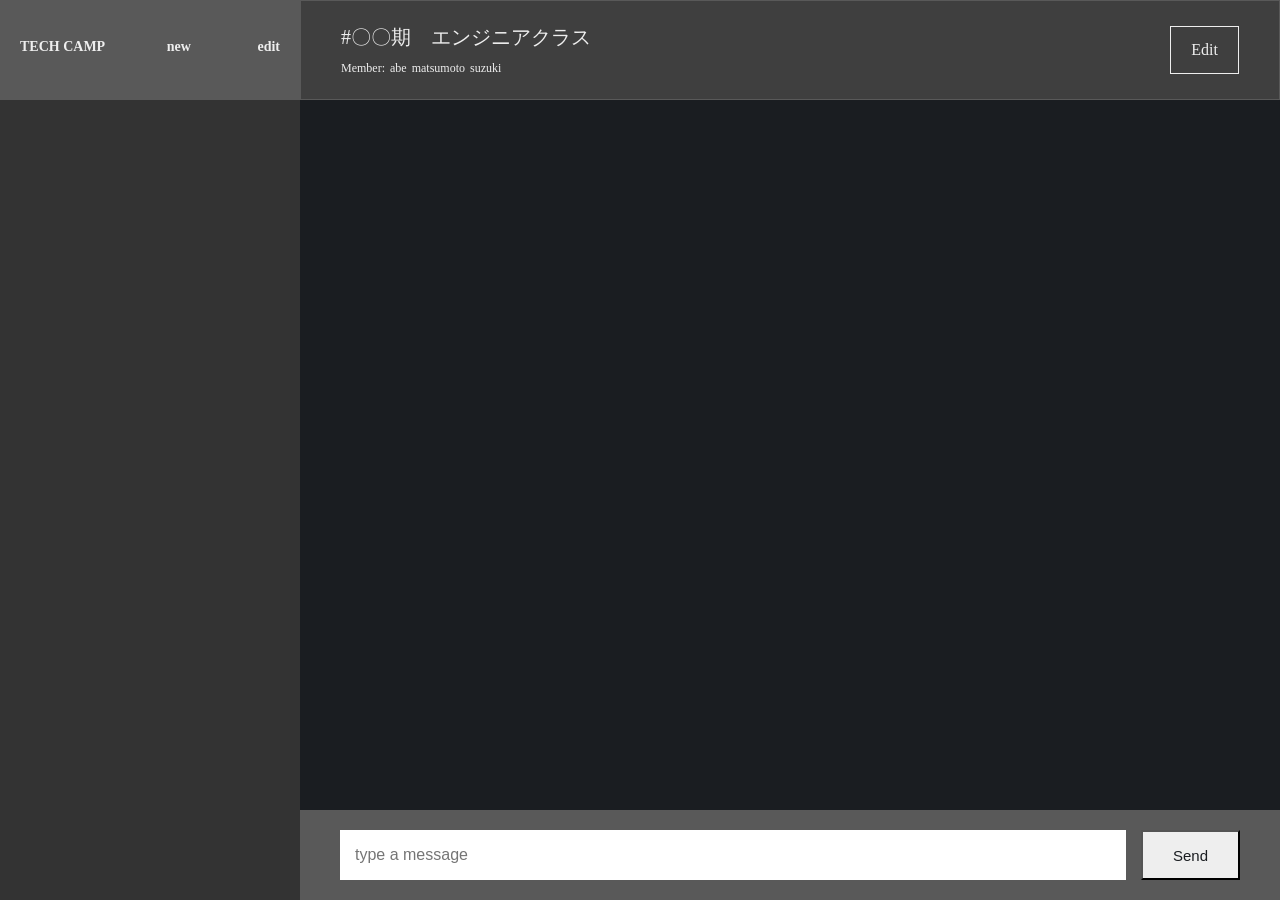
<file: chat-app/index.html>
<!DOCTYPE html>
<html>
<head>
    <meta charset="UTF-8">
    <link rel="stylesheet" href="reset.css">
    <link rel="stylesheet" href="style.css">
    <title>chat-app</title>
</head>
<body>
    <div class="wrapper">
    <div class="chat-side">
        <div class="side-header">
          <div class="side-box">
            <p class="user-name">TECH CAMP</p>
            <div class="menu">
                <a href="#" class="new-group">new</a>
            </div>
            <div class="edit-user">
                <a href="#" class="edit-user">edit</a>
            </div>
          </div>
        </div>
        <div class="groups">
        </div>
    </div>
    <div class="chat-main">
        <div class="main-header">
            <div class="header-leftbox">
            <h2 class="current-group">#〇〇期　エンジニアクラス</h2>
            <ul class="member-list"> Member:
            <li class="member">abe</li>
            <li class="member">matsumoto</li>
            <li class="member">suzuki</li>
            </ul>
            </div>
            <a href ="#" class="edit-btn">Edit</a>
        </div>
        <div class="messages">
        </div>
        <div class="form">
            <form class="new-message">
                <input type="text" placeholder="type a message" class="input-text">
                <input type="submit" value="Send" class="submit-btn"> 
            </form>
        </div>
    </div>
    </div>
</body>
</html>
</file>
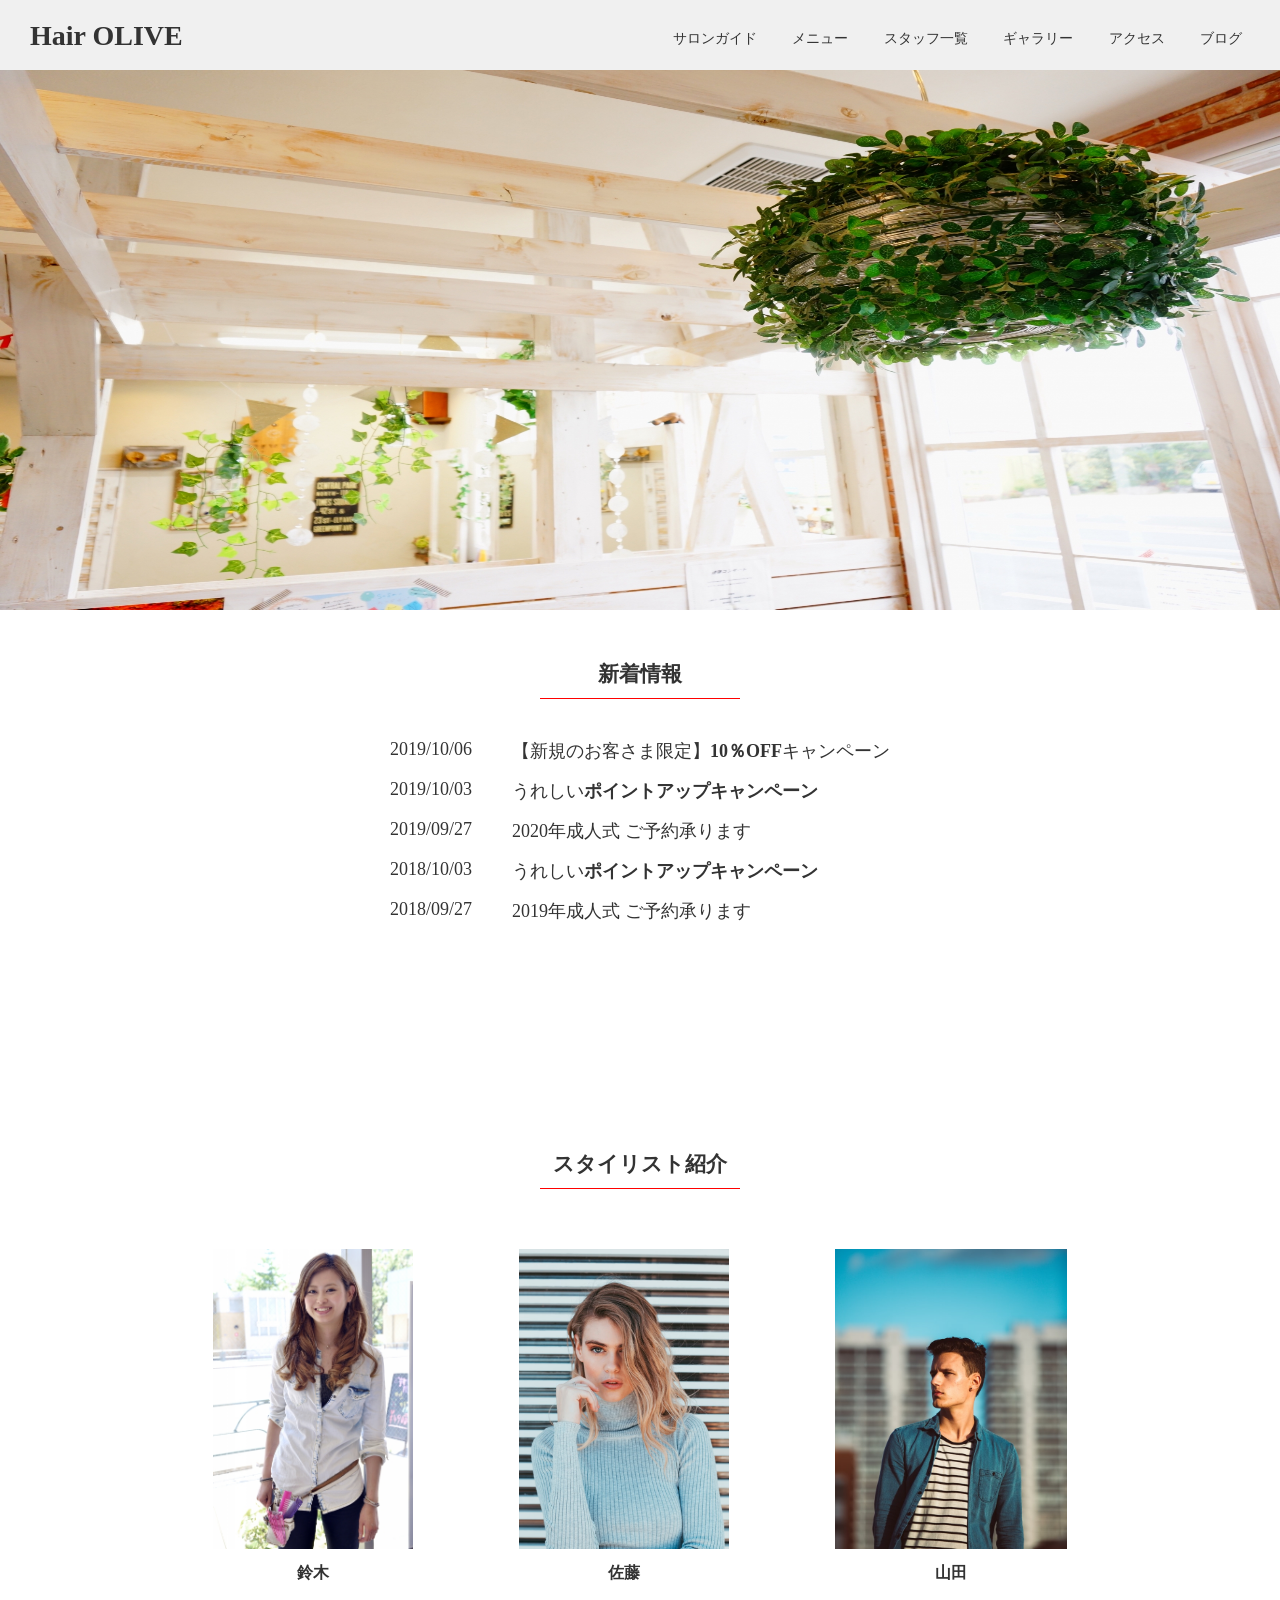
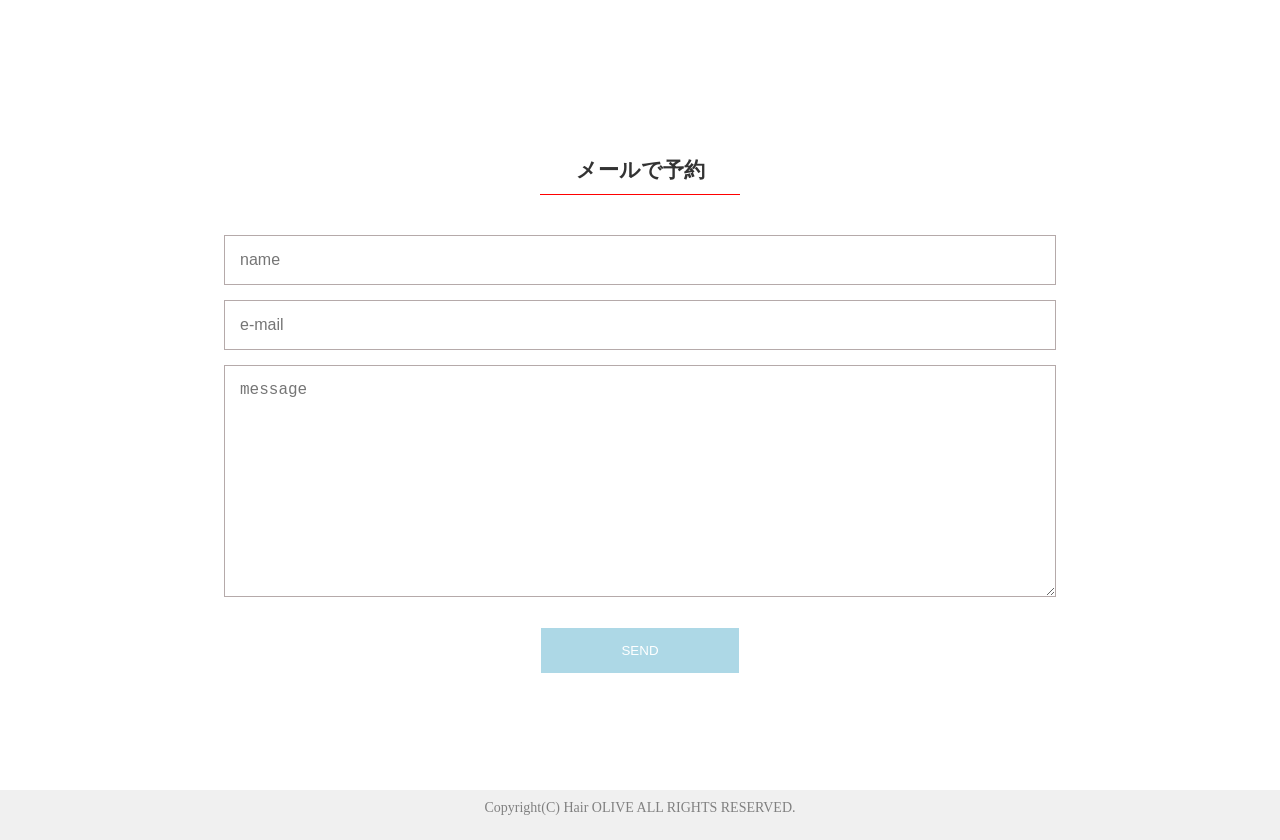
<file: Hair_OLIVE/index.html>
<!DOCTYPE HTML>
<html>
  <head>
    <meta charset="UTF-8">
    <link rel="stylesheet" href="style.css">
    <title>Hair OLIVE</title>
  </head>
  <body>
    <header>
      <div class="heading">
        <h1 class="title">Hair OLIVE</h1>
      </div>
      <div class="navbar">
        <ur class="nav-lists">
          <li>サロンガイド</li>
          <li>メニュー</li>
          <li>スタッフ一覧</li>
          <li>ギャラリー</li>
          <li>アクセス</li>
          <li>ブログ</li>
        </ur>
      </div>
    </header>

    <div class="contents">
      <div class="first-view">
        <img src="images/hero.jpg" alt="トップ画面" class="top-image">
      </div>
      <div class="upper-content">
        <h2 class="heading-name">新着情報</h2>
        <ul class="messages">
          <li class="message">
            <div class="message-date">2019/10/06</div>
            <div>【新規のお客さま限定】<b>10％OFF</b>キャンペーン</div>
          </li>
          <li class="message">
            <div class="message-date">2019/10/03</div>
            <div>うれしい<b>ポイントアップキャンペーン</b></div>
          </li>
          <li class="message">
            <div class="message-date">2019/09/27</div>
            <div>2020年成人式 ご予約承ります</div>
          </li>
          <li class="message">
            <div class="message-date">2018/10/03</div>
            <div>うれしい<b>ポイントアップキャンペーン</b></div>
          </li>
          <li class="message">
            <div class="message-date">2018/09/27</div>
            <div>2019年成人式 ご予約承ります</div>
          </li>
        </ul>
      </div>
      <div class="middle-content">
        <h2 class="heading-name">スタイリスト紹介</h2>
        <ul class="stylist-list">
          <li>
            <img src="images/staff1.jpg" alt="staff1" class="stylist-image">
            <h4 class="stylist-name">鈴木</h4>
          </li>
          <li>
            <img src="images/staff2.jpg" alt="staff2" class="stylist-image">
            <h4 class="stylist-name">佐藤</h4>
          </li>
          <li>
            <img src="images/staff3.jpg" alt="staff3" class="stylist-image">
            <h4 class="stylist-name">山田</h4>
          </li>
        </ul>
      </div>
      <div class="bottom-content">
        <form class="contact-form">
          <h2 class="heading-name">メールで予約</h2>
          <input type="text" placeholder="name" class="small-field">
          <input type="text" placeholder="e-mail" class="small-field">
          <textarea placeholder="message" class="large-field"></textarea>
          <input type="submit" value="SEND" class="send">
        </form>
      </div>
    </div>

    <footer>
      <p>Copyright(C) Hair OLIVE ALL RIGHTS RESERVED.</p
    </footer>
  </body>
</html>
</file>
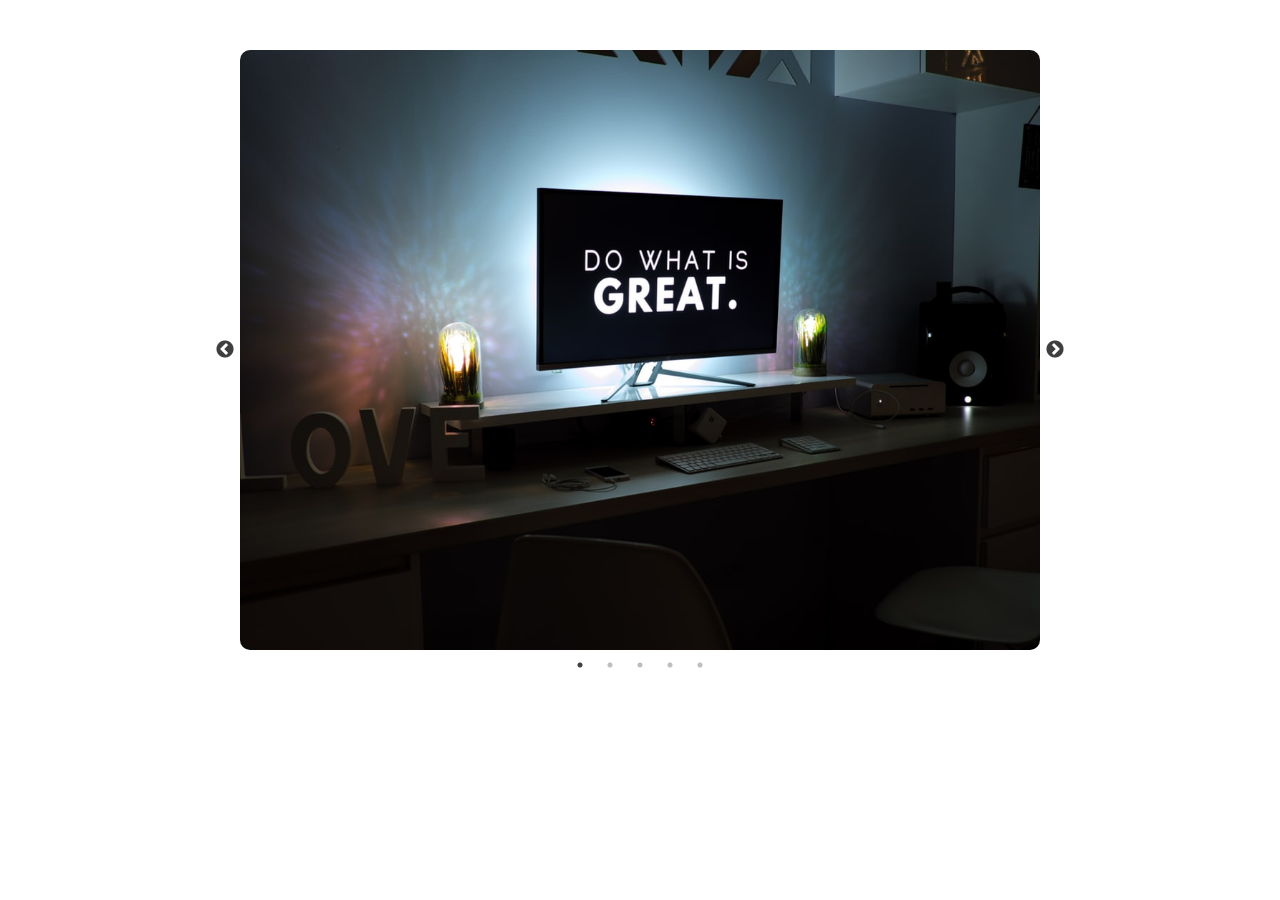
<file: slick/index.html>
<!DOCTYPE html>
<html>
  <head>
    <meta charset="UTF-8" />
    <title>スライドショー</title>
    <link rel="stylesheet" href="slick.css">
    <link rel="stylesheet" href="slick-theme.css">
    <link rel="stylesheet" href="style.css">
  </head>

  <body>

    <div class="slick1">
      <div><img src="images/1.jpg" alt=""></div>
      <div><img src="images/2.jpg" alt=""></div>
      <div><img src="images/3.jpg" alt=""></div>
      <div><img src="images/4.jpg" alt=""></div>
      <div><img src="images/5.jpg" alt=""></div>
    </div>

    <script src="https://cdnjs.cloudflare.com/ajax/libs/jquery/3.1.0/jquery.min.js"></script>
  <script src="slick.min.js"></script>
  <script type="text/javascript">
    $(function(){
      $('.slick1').slick({
        autoplay: true,
        dots: true,
      });
    });
  </script>

  </body>
</html>
</file>
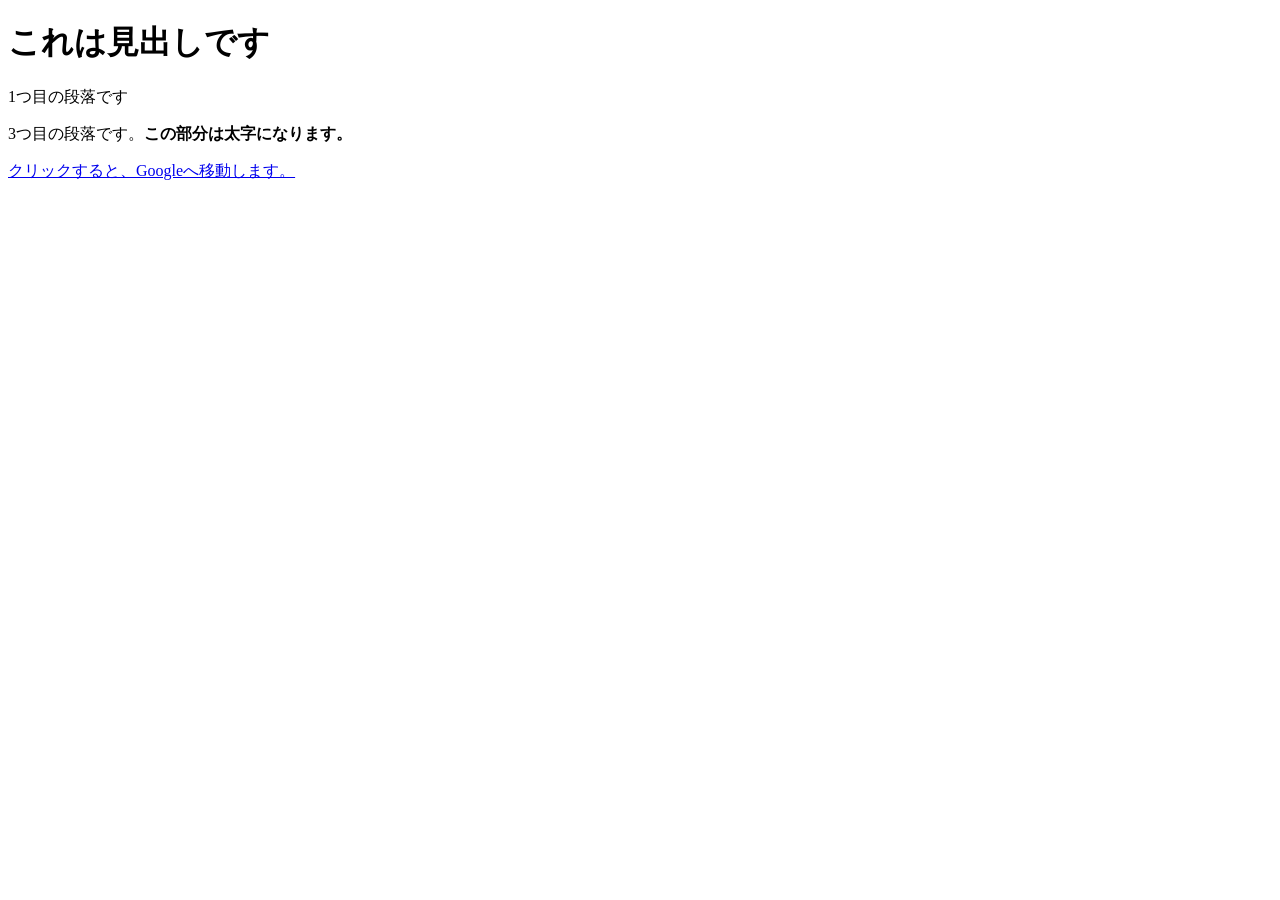
<file: index3-2.html>
<!DOCTYPE HTML>
<html>
  <head>
    <meta charset="UTF-8">
    <title>HTML学習用ウェブサイト</title>
  </head>
  <body>
    <h1>
      これは見出しです
    </h1>
    <p>
      1つ目の段落です
    </p>
    <!-- <p>
      2つ目の段落です
    </p> -->
    <p>
      3つ目の段落です。<b>この部分は太字になります。</b>
    </p>
    <a href="https://www.google.com/">クリックすると、Googleへ移動します。</a>
  </body>
</html>
</file>
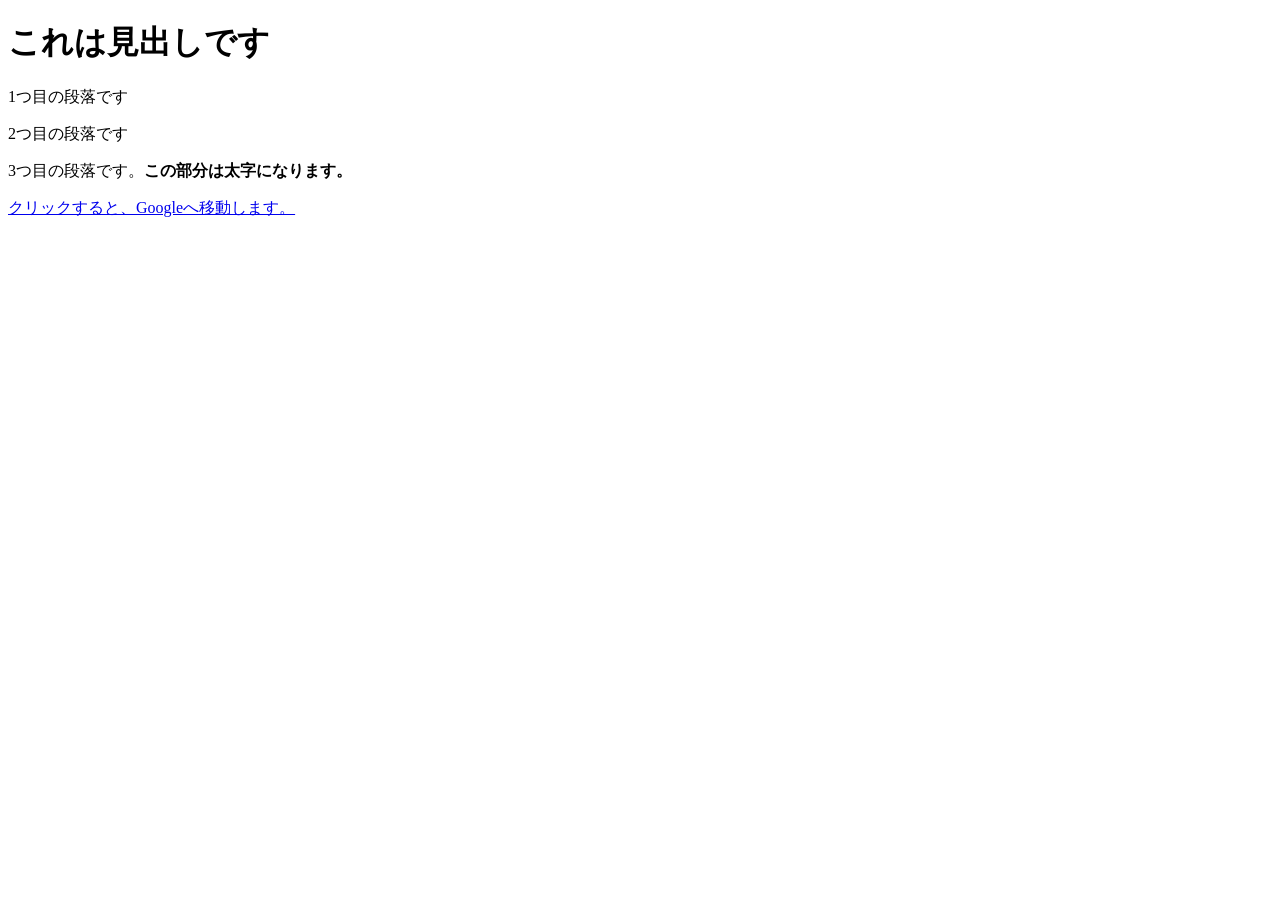
<file: test.html>
<!DOCTYPE HTML>
<html>
  <head>
    <meta charset="UTF-8">
    <title>HTML学習用ウェブサイト</title>
  </head>
  <body>
    <h1>
      これは見出しです
    </h1>
    <p>
      1つ目の段落です
    </p>
    <p>
      2つ目の段落です
    </p>
    <p>
      3つ目の段落です。<b>この部分は太字になります。</b>
    </p>
     <a href="https://www.google.com/">クリックすると、Googleへ移動します。</a>
  </body>
</html>
</file>
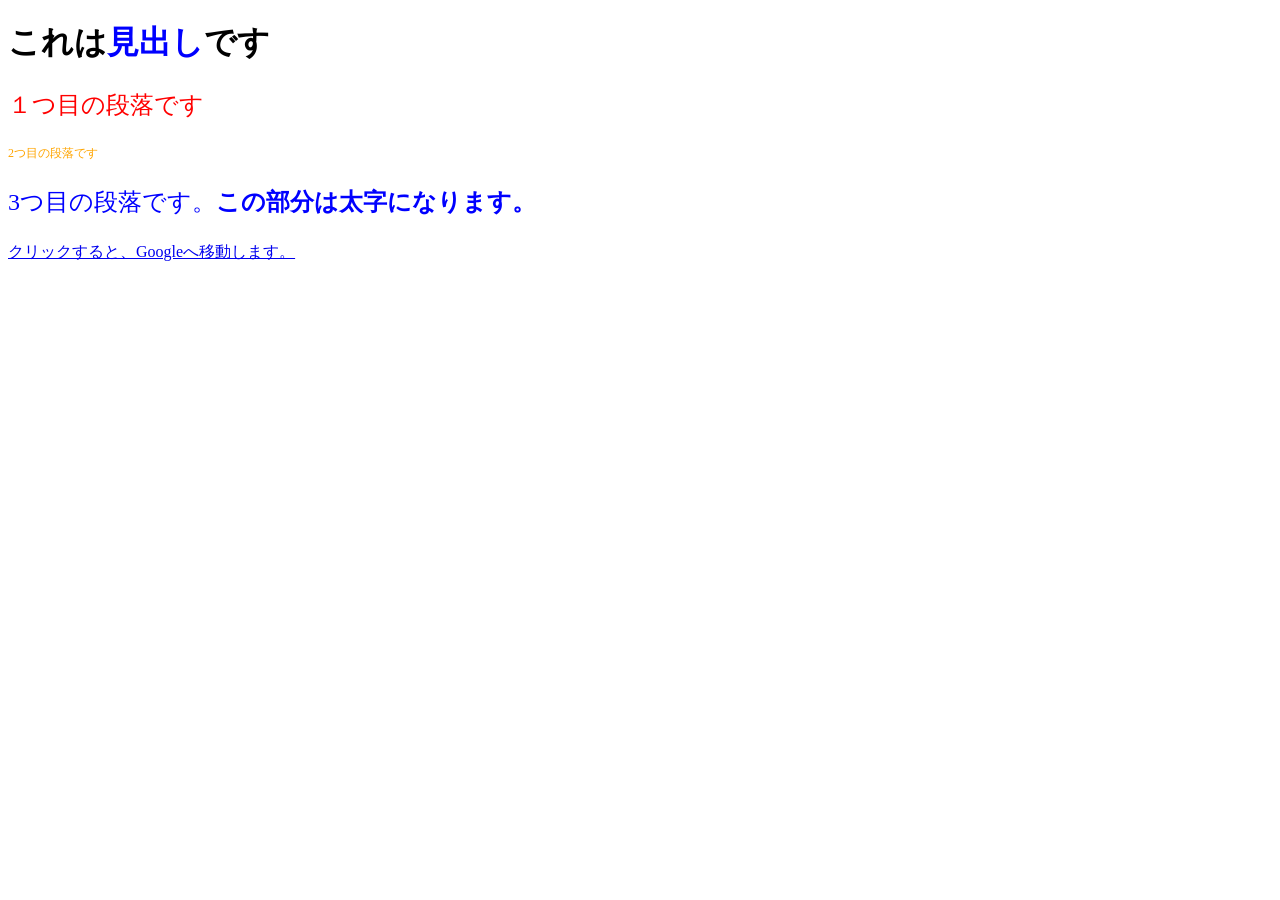
<file: 3-3/index3-3.html>
<!DOCTYPE HTML>
<html>
  <head>
    <meta charset="UTF-8">
    <title>HTML学習用ウェブサイト</title>
    <link rel="stylesheet" href="style3-3.css">
  </head>
  <body>
    <h1>
      これは<span class="blue">見出し</span>です
    </h1>
    <p>
      １つ目の段落です
    </p>
    <p class="second-message">
      2つ目の段落です
    </p>
    <p id="third-message">
      3つ目の段落です。<b>この部分は太字になります。</b>
    </p>
     <a href="https://www.google.com/">クリックすると、Googleへ移動します。</a>
  </body>
</html>
</file>
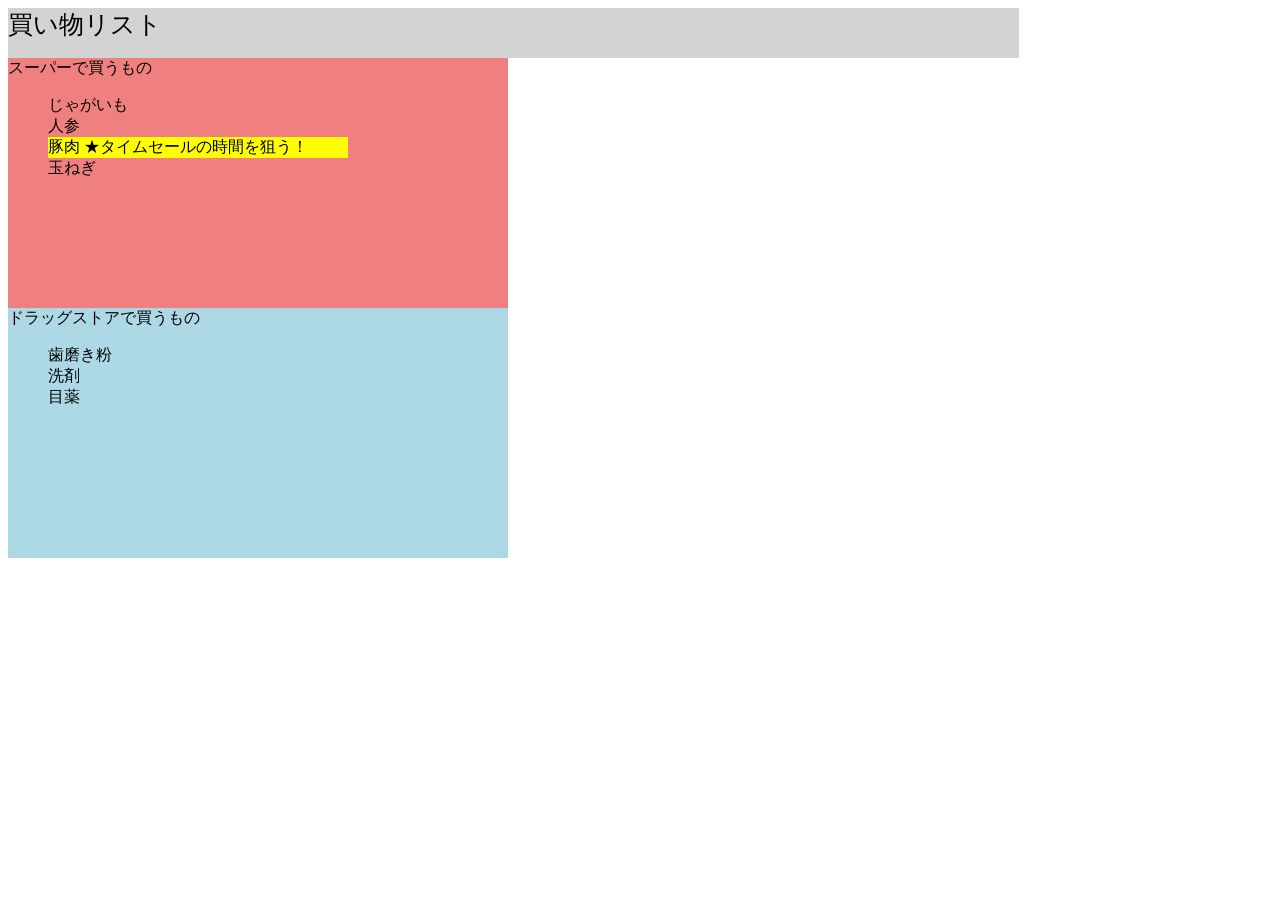
<file: 3-4/index3-4.html>
<!DOCTYPE HTML>
<html>
  <head>
    <meta charset="UTF-8">
    <title>LESSON3-4</title>
    <link rel="stylesheet" href="style3-4.css">
  </head>
  <body>
    <header>
      買い物リスト
    </header>
    <div class="contents">
      <div class="top-content">
        スーパーで買うもの
        <ul class="lists">
          <li class="list">じゃがいも</li>
          <li class="list">人参</li>
          <li class="list featured">豚肉 ★タイムセールの時間を狙う！</li>
          <li class="list">玉ねぎ</li>
        </ul>
      </div>
      <div class="bottom-content">
        ドラッグストアで買うもの
        <ul class="lists">
          <li class="list">歯磨き粉</li>
          <li class="list">洗剤</li>
          <li class="list">目薬</li>
        </ul>
      </div>
    </div>
    <footer>
    </footer>
  </body>
</html>
</file>
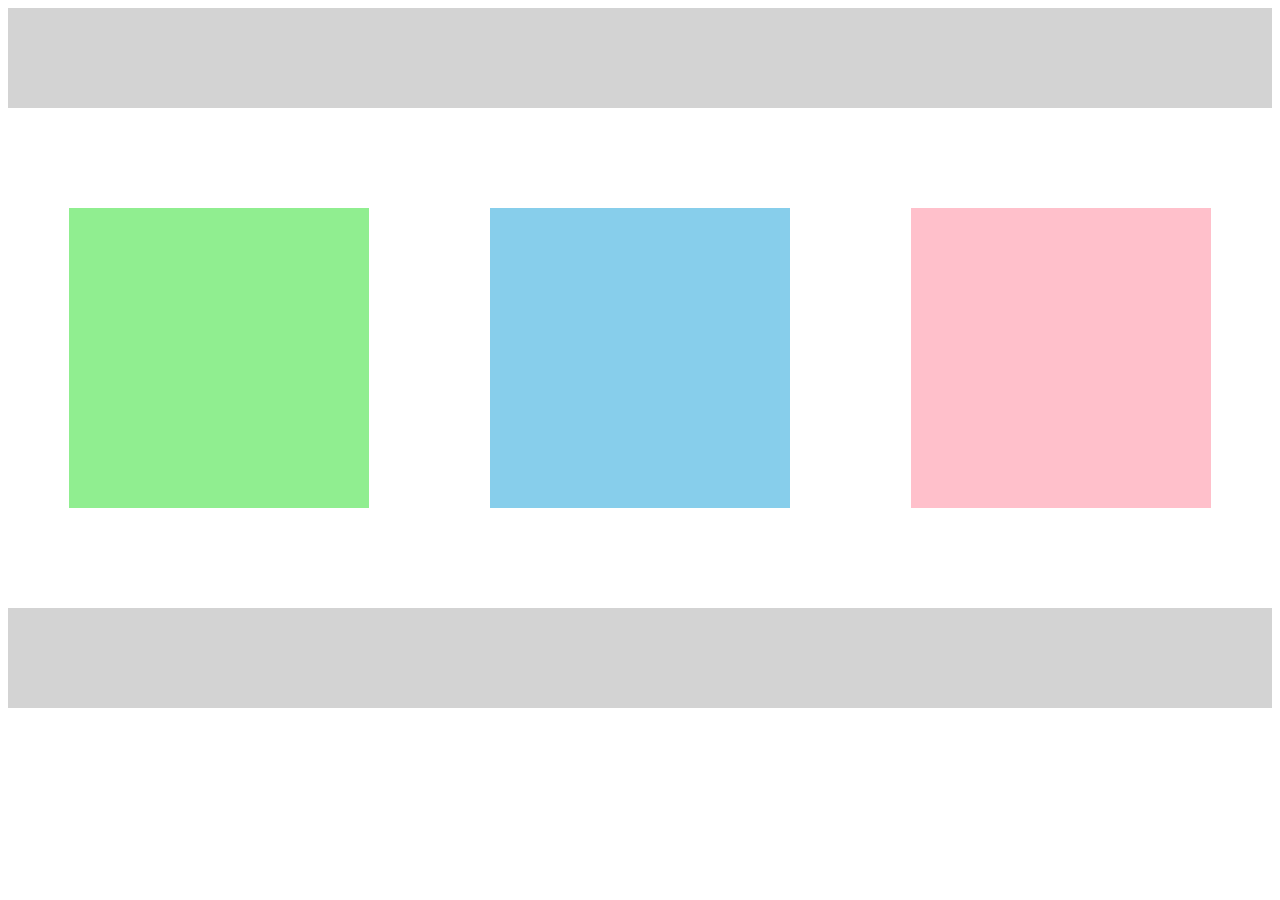
<file: 3-5/index3-5.html>
<!DOCTYPE HTML>
<html>
  <head>
    <meta charset="UTF-8">
    <title>LESSON3-5</title>
    <link rel="stylesheet" href="style3-5.css">
  </head>
  <body>
    <header>
    </header>
    <div class="main">
      <div class="left-content"></div>
      <div class="center-content"></div>
      <div class="right-content"></div>
    </div>
    <footer>
    </footer>
  </body>
</html>
</file>
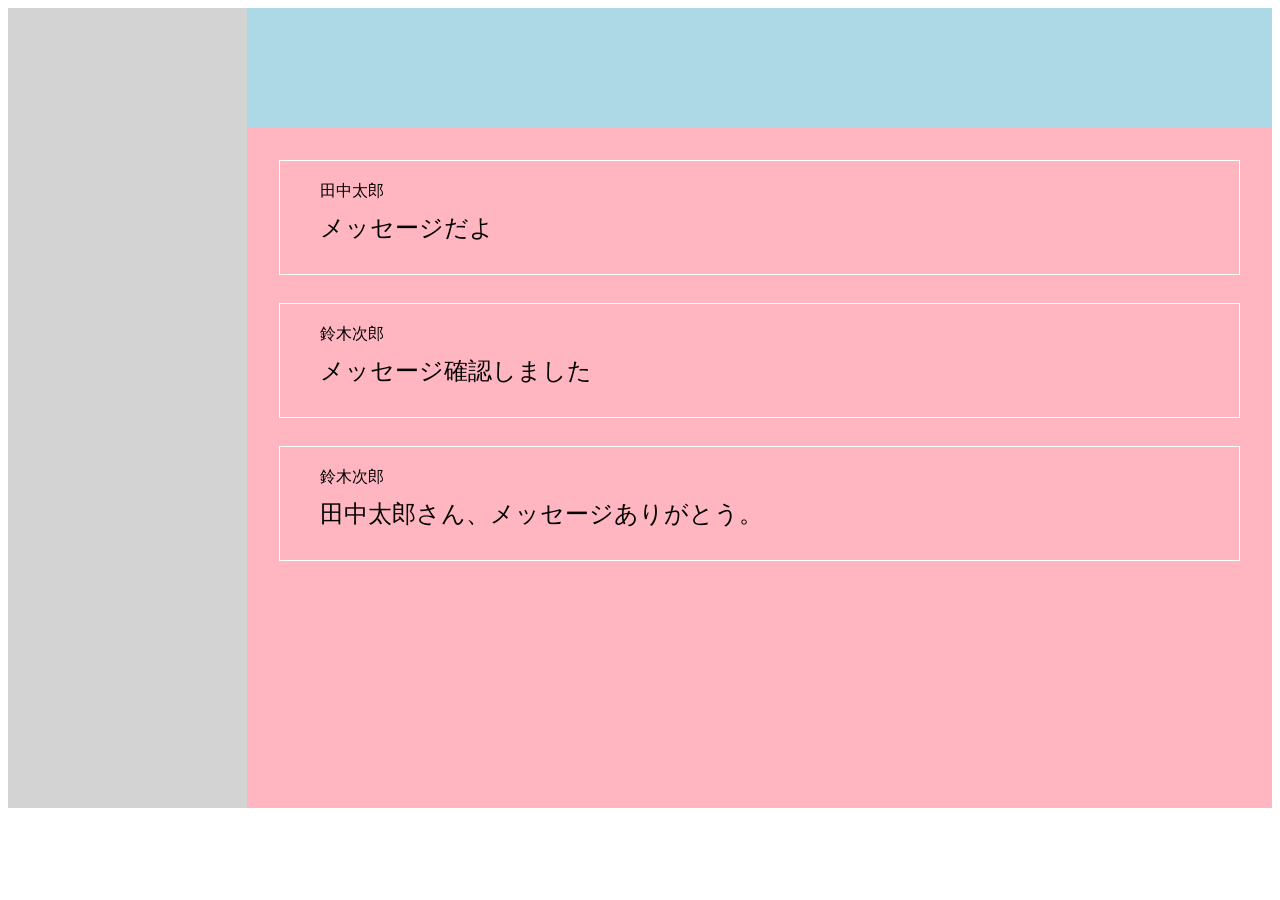
<file: 3-6/index3-6.html>
<!DOCTYPE HTML>
<html>
  <head>
    <meta charset="UTF-8">
    <title>LESSON3-6</title>
    <link rel="stylesheet" href="style3-6.css">
  </head>
  <body>
    <div class="side-bar">
    </div>
    <div class="main">
      <div class="main-header"></div>
      <div class="main-content">
        <div class="messages">
          <div class="message">
            <div class="message-name">田中太郎</div>
            <div class="message-body">メッセージだよ</div>
          </div>
          <div class="message">
            <div class="message-name">鈴木次郎</div>
            <div class="message-body">メッセージ確認しました</div>
          </div>
          <div class="message">
            <div class="message-name">鈴木次郎</div>
            <div class="message-body">田中太郎さん、メッセージありがとう。</div>
          </div>
        </div>
      </div>
    </div>
  </body>
</html>
</file>
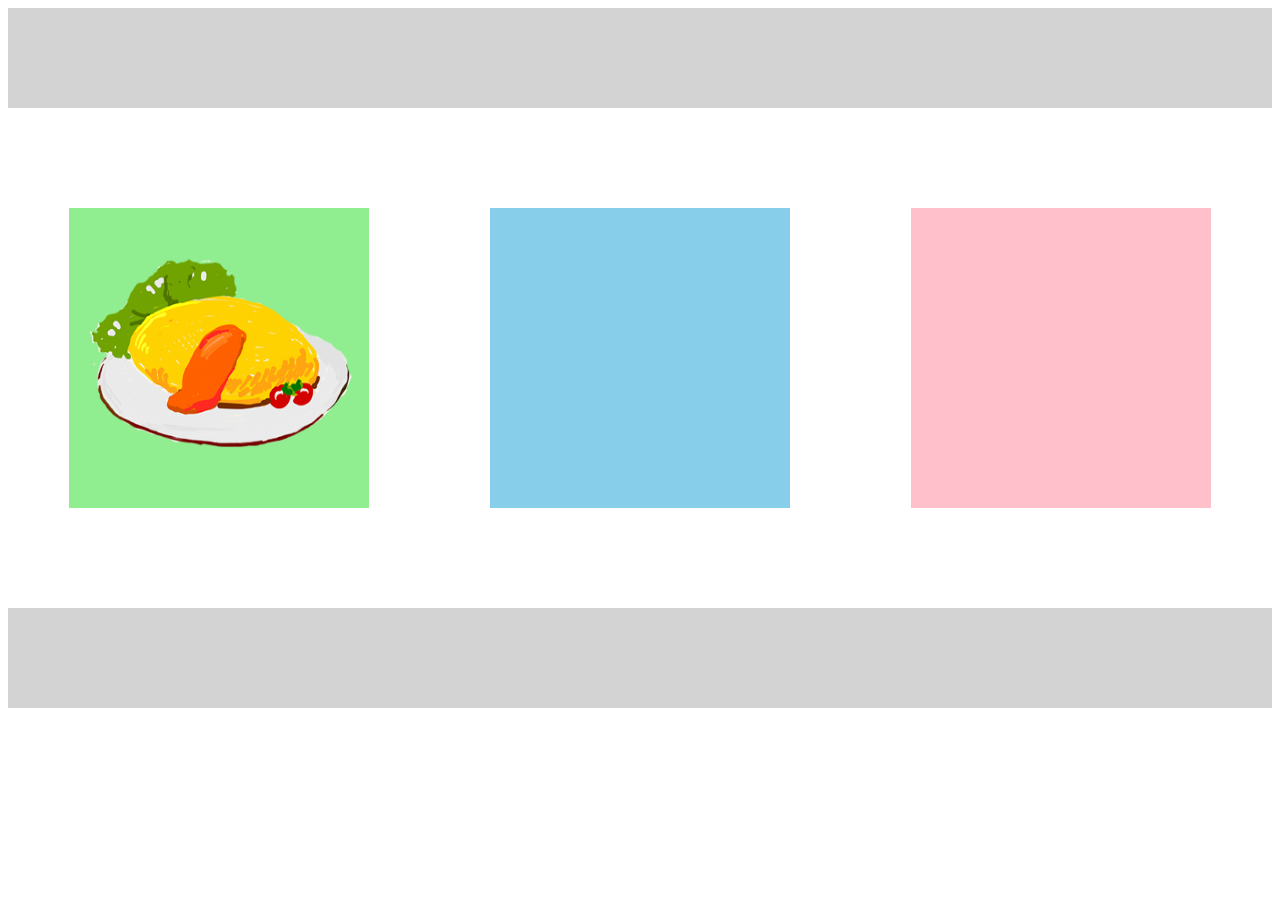
<file: 3-8/index3-8.html>
<!DOCTYPE HTML>
<html>
  <head>
    <meta charset="UTF-8">
    <title>LESSON3-8</title>
    <link rel="stylesheet" href="style3-8.css">
  </head>
  <body>
    <header>
    </header>
    <div class="main">
      <div class="left-content">
        <img src="images/sample1.png" alt="サンプル画像です" class="left-image">
      </div>
      <div class="center-content">
      </div>
      <div class="right-content"></div>
    </div>
    <footer>
    </footer>
  </body>
</html>
</file>
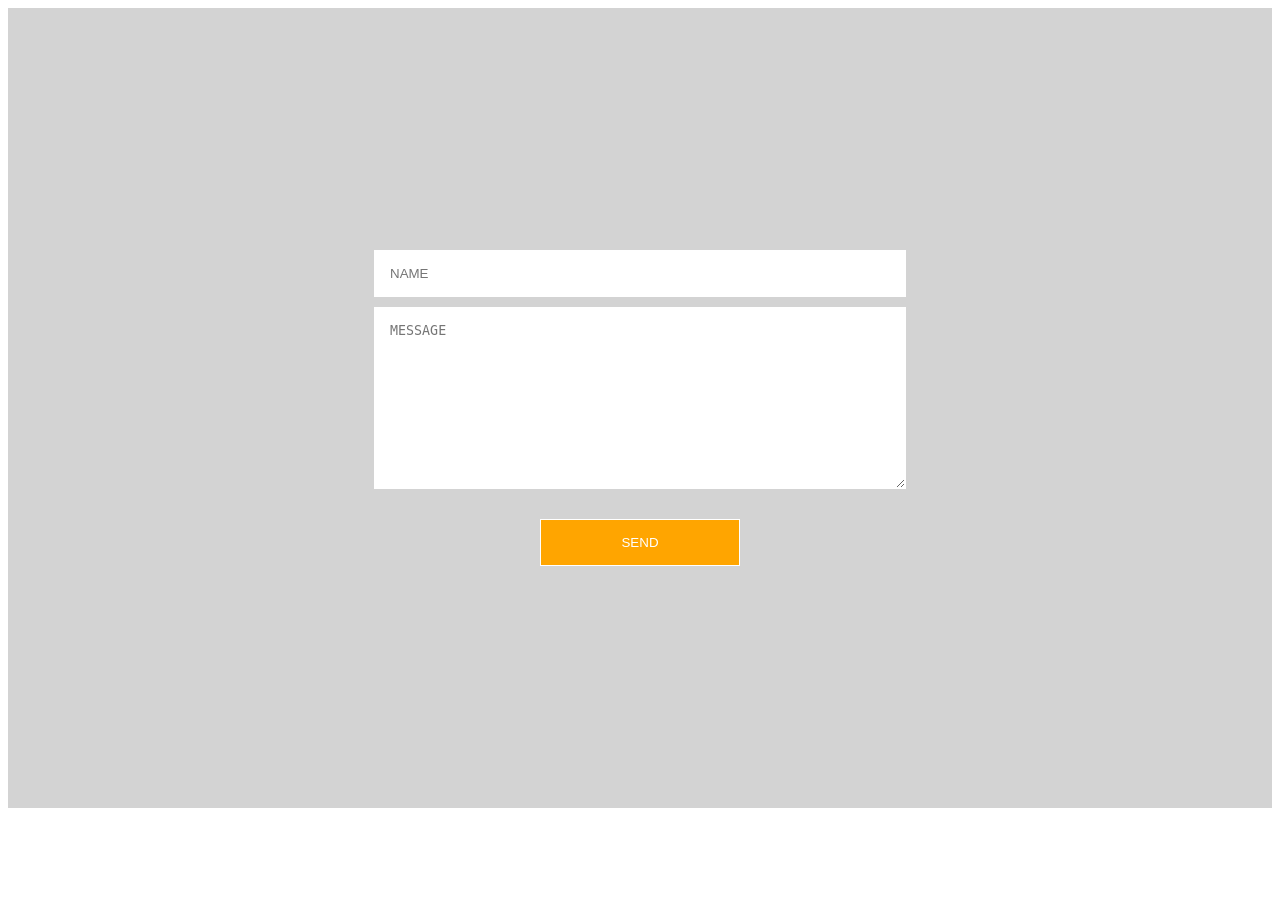
<file: 3-9/index3-9.html>
<!DOCTYPE HTML>
<html>
  <head>
    <meta charset="UTF-8">
    <title>LESSON3-9</title>
    <link rel="stylesheet" href="style3-9.css">
  </head>
  <body>
    <div class="contact">
      <form class="contact-form">
        <input type="text" placeholder="NAME" class="name-form">
        <textarea name="message" placeholder="MESSAGE" class="message-form"></textarea>
        <input type="submit" value="SEND" class="send">
      </form>
    </div>
  </body>
</html>
</file>
<file: chat-app/style.css>
.wrapper{
  display: flex;
  height: 100vh;
}

.chat-side{
  width: 300px;
  background-color: #333333;
}

.side-header{
  height: 100px;
  background-color: #595959;
  display: flex;
  align-items: center;
}

.side-box{
  width: 260px;
  height: 20px;
  margin: 0 20px;
  display: flex;
  justify-content: space-between;
  font-weight: bold;
}

.user-name{
  color: #eeeeee;
}

.menu{
  display: flex;
}

.new-group{
  margin-right: 5px;
}


a {
  text-decoration: none;
  color: #eeeeee;
}

.groups{
  height: calc(100vh - 100px);

}

.chat-main{
   width: calc(100% - 300px);
   background-color: #1a1d21;
}

.main-header{
  height: 100px;
  background-color: #3f3f3f;
  border: 1px solid #595959;
  display: flex;
  justify-content: space-between;
  align-items: center;
  padding: 0 40px;
}

.current-group {
  color: #eeeeee;
  margin-bottom: 15px;
  font-size: 20px;
}

.member-list{
  font-size: 12px;
  color: #eeeeee;
  display: flex;
}

.member{
  margin-left: 5px;
}

.edit-btn{
  font-size: 16px;
  border: 1px solid #eeeeee;
  padding: 15px 20px;
  
}

.messages{
  height: calc(100vh - 190px);
}

.form{
  height: 90px;
  background-color: #595959;
  padding: 20px 40px;
}

.new-message{
  display: flex;
}

.input-text{
  width: 100vw;
  height: 50px;
  color: #434a54;
  font-size: 16px;
  padding:0 15px;
  margin-right: 15px;
  border-style: none;
}

.submit-btn{
  width: 100px;
  height: 50px;
  padding: 0 30px;
  background-color: #eeeeee;
  color: #1a1d21;
  font-size: 15px;
}
</file>
<file: Hair_OLIVE/style.css>
/* リセットCSS */
body {
  font-size: 14px;
  color: #333;
  margin: 0 auto;
}
h1,h2,h3,h4,h5,h6,p {
  padding: 10px 0;
  margin: 0;
}

ul,li {
  padding: 0;
  margin: 0;
}

/* ヘッダー */
header {
  height: 50px;
  background-color: #f0f0f0;
  padding: 10px 0;
  display: flex;
}

.heading{
  width: 50%;
  margin-left: 30px;
}

.navbar {
  width: 50%;
  padding: 20px;
}

.nav-lists {
  display: flex;
  justify-content: space-around;
}

li {
  list-style: none;
}

/* first-viewクラスからbottom-contentクラスまでの要素の親要素 */
.contents {
  background-color: white;
}

.first-view{
  height: 60vh;
}

.top-image{
  height: 100%;
  width: 100%;
}

/* 新着情報 */
.upper-content{
  height: 450px;
  margin: 0 160px;
}

.heading-name {
  text-align: center;
  border-bottom: 1px solid red;
  width: 200px;
  margin: 40px auto;
}

.messages {
  width: 50vw;
  margin: 0 auto;
}

.message {
  display: flex;
  font-size: 18px;
  margin: 0 0 16px 70px;
}

.message-date {
  padding-right: 40px;
}

/* スタイリスト紹介 */
.middle-content{
  height: 450px;
  margin: 0 160px;
}

.stylist-list {
  display: flex;
  justify-content: space-around;
  margin: 60px 0;
}

.stylist-image {
  height: 300px;
}

.stylist-name {
  font-size: 16px;
  text-align: center;
}

/* フォーム */
.bottom-content {
  height: 800px;
  margin: 0 160px;
  display: flex;
  justify-content: center;
  align-items: center;
}

.small-field, .large-field {
  width: 800px;
  font-size: 16px;
  padding: 15px;
  border: 1px solid #b5aaaa;
  display: block;
}

.small-field {
  margin: 0 auto 15px;
}

.large-field{
  height: 200px;
  margin: 0 auto 30px;
}

.send {
  width: 200px;
  margin: 0 auto;
  padding: 15px;
  border: 1px solid white;
  background-color: lightblue;
  color: white;
  display: block;
}

/* フッター */
footer {
  height: 50px;
  background-color: #f0f0f0;
  text-align: center;
  color: gray;
}
</file>
<file: slick/style.css>
.slick1{
  width: 800px;
  height: 600px;
  margin: 50px auto;
}

img {
  width: 800px;
  height: 600px;
  object-fit: cover;
  border-radius: 10px;
}
</file>
<file: 3-3/style3-3.css>
p {
  color: red;
  font-size: 24px;
}

.second-message {
  color: orange;
  font-size: 12px;
}
#third-message {
  color: blue;
}

.blue {
  color: blue;
}
</file>
<file: 3-4/style3-4.css>
header{
  height: 50px;
  width: 80%;
  font-size: 25px;
  background-color: lightgray;
}

.contents{
  width: 500px;
}

.top-content{
  height: 250px;
  width: 500px;
  background-color: lightcoral;
}

.bottom-content{
  height: 250px;
  width: 500px;
  background-color: lightblue;
}

.list{
  list-style: none;
}

.lists{
  width: 300px;
}

.featured{
  background-color: yellow;
}

footer{
  height: 50px;
  width: 80%;
}
</file>
<file: 3-5/style3-5.css>
header{
  height: 100px;
  width: 100%;
  background-color: lightgray;
 }
 
 .main{
  height: 500px;
  width: 100%;
  background-color: white;
  display: flex;
  justify-content: space-around;
  align-items: center;
 }
 
 .left-content{
  width: 300px;
  height: 300px;
  background-color: lightgreen;
 }
 
 .center-content{
  width: 300px;
  height: 300px;
  background-color: skyblue;
 }
 
 .right-content{
  width: 300px;
  height: 300px;
  background-color: pink;
 }
 
 footer{
  background-color: lightgray;
  height: 100px;
  width: 100%;
 }
</file>
<file: 3-6/style3-6.css>
body{
  height: 800px;
  display: flex;
 }
 
 .side-bar{
  width: 280px;
  background-color: lightgray;
 }
 
 .main{
  width: 1200px;
 }
 
 .main-header{
  height: 120px;
  background-color: lightblue;
 }
 
 .main-content{
  height: 680px;
  background-color:lightpink;
 }
 
 .messages{
  padding: 32px;
 }
 
 .message{
  padding: 20px 40px;
  border: 1px solid white;
  margin-bottom: 28px;
 }
 
 .message-name{
  margin-bottom: 10px;
  font-size: 16px;
 }
 
 .message-body{
  margin-bottom: 10px;
  font-size: 24px;
 }
</file>
<file: 3-8/style3-8.css>
header{
  height:100px;
  width: 100%;
  background-color: lightgray;
 }
 
 .main{
  height: 500px;
  width: 100%;
  background-color:white;
  display: flex;
  justify-content: space-around;
  align-items: center;
 }
 
 .left-content {
  width: 300px;
  height: 300px;
  background-color: lightgreen;
 }

 .left-image{
  width: 300px;
  height: 300px;
 }
 
 .center-content{
  width: 300px;
  height: 300px;
  background-color: skyblue;
 }
 
 .right-content{
  width: 300px;
  height: 300px;
  background-color: pink;
 }
 
 footer{
  background-color: lightgray;
  height: 100px;
  width: 100%;
 }
</file>
<file: 3-9/style3-9.css>
.contact {
  height: 800px;
  background-color: lightgray;
  display: flex;
  justify-content: center;
  align-items: center;
}

.contact-form{
  width: 600px;
}

.name-form{
  margin: 0 auto 10px;
}

.message-form{
  height: 150px;
  margin: 0 auto 30px;
}

.name-form,
.message-form {
  width: 500px;
  padding: 15px;
  border:  1px solid white;
  display: block;
}

.send {
 width: 200px;
 margin: 0 auto;
 padding: 15px;
 border: 1px solid white;
 color: white;
 background-color: orange;
 display: block;
}
</file>
